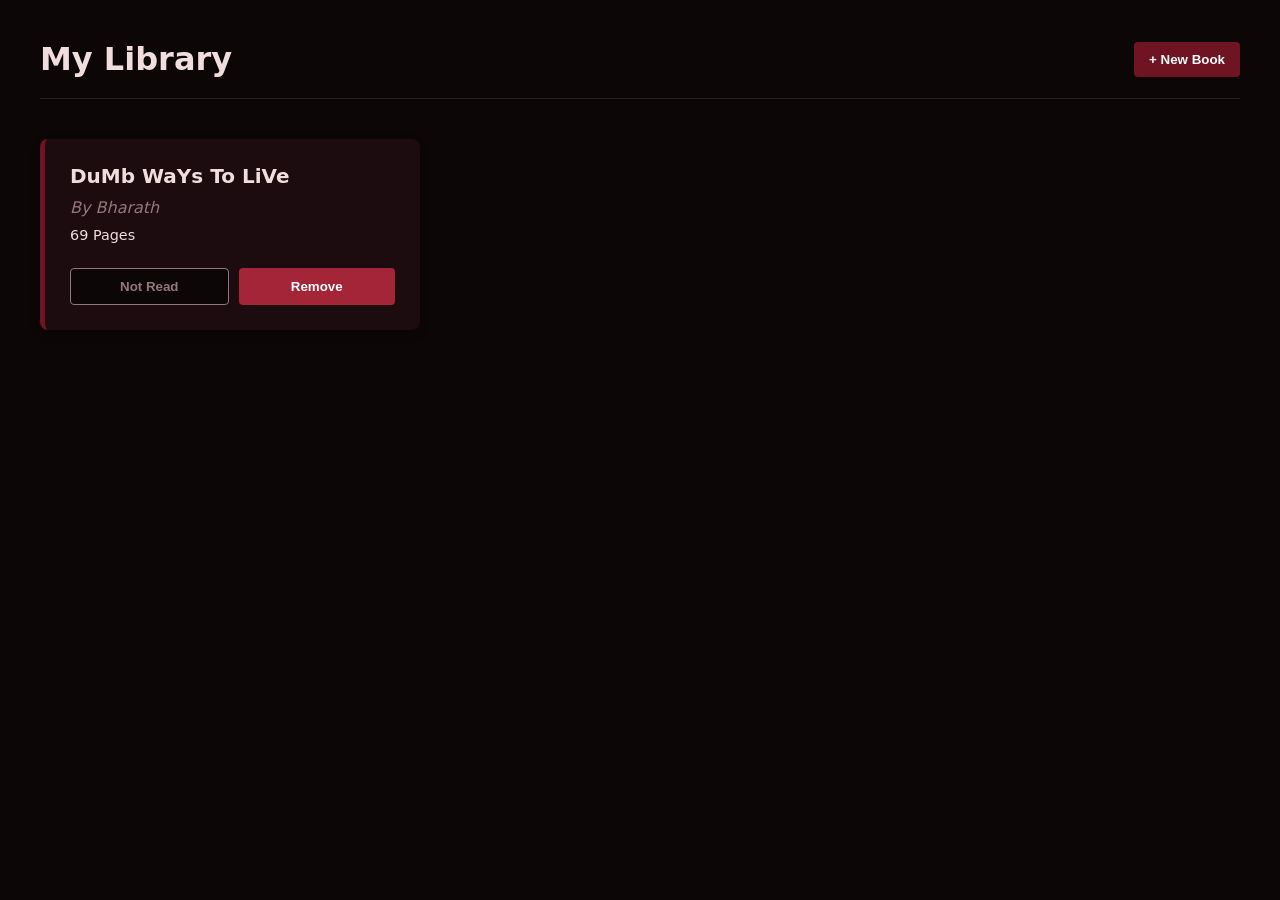
<file: library/index.html>
<!DOCTYPE html>
<html lang="en">
<head>
    <meta charset="UTF-8">
    <meta name="viewport" content="width=device-width, initial-scale=1.0">
    <title>Personal Library</title>
    <link rel="stylesheet" href="styles.css">
    <script src="script.js" defer></script>
</head>
<body>
    <header class="app-header">
        <h1>My Library</h1>
        <button id="open-modal-btn" class="primary-btn">+ New Book</button>
    </header>

    <main id="library-grid" class="grid-container"></main>

    <dialog id="book-modal" class="modal">
        <form id="new-book-form" class="modal-form">
            <h2>Add a New Book</h2>
            
            <div class="input-group">
                <label for="title">Title</label>
                <input type="text" id="title" required>
            </div>
            
            <div class="input-group">
                <label for="author">Author</label>
                <input type="text" id="author" required>
            </div>
            
            <div class="input-group">
                <label for="pages">Pages</label>
                <input type="number" id="pages" required min="1">
            </div>
            
            <div class="checkbox-group">
                <input type="checkbox" id="is-read">
                <label for="is-read">I have read this book</label>
            </div>
            
            <div class="modal-actions">
                <button type="button" id="close-modal-btn" class="secondary-btn">Cancel</button>
                <button type="submit" class="primary-btn">Add Book</button>
            </div>
        </form>
    </dialog>
</body>
</html>
</file>
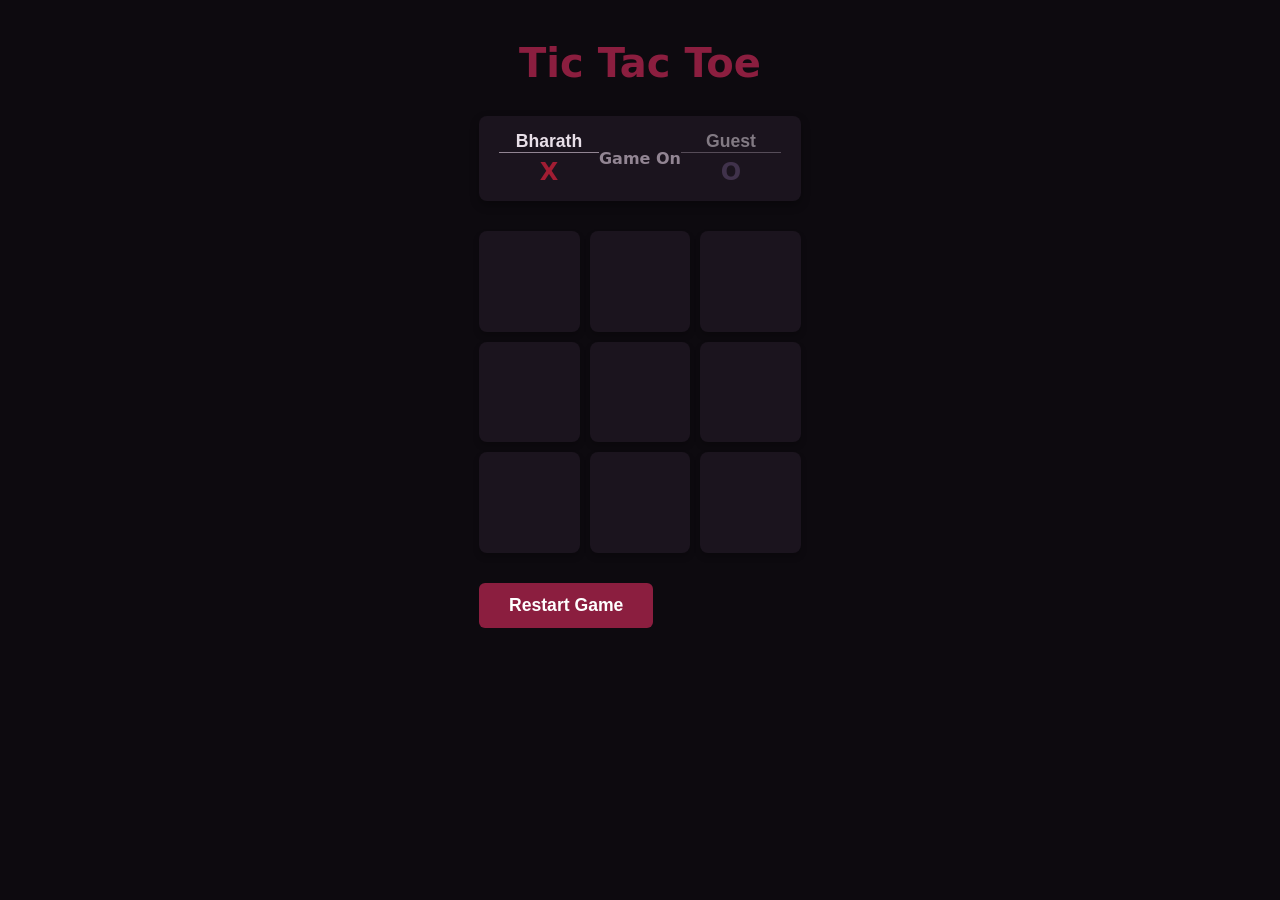
<file: tic_tac_toe/index.html>
<!DOCTYPE html>
<html lang="en">
<head>
    <meta charset="UTF-8">
    <meta name="viewport" content="width=device-width, initial-scale=1.0">
    <title>Tic Tac Toe</title>
    <link rel="stylesheet" href="styles.css">
    <script src="script.js" defer></script>
</head>
<body>
    <div class="app-container">
        <header>
            <h1>Tic Tac Toe</h1>
        </header>

        <main class="game-wrapper">
            <div class="scoreboard">
                <div class="player-info active" id="player1-card">
                    <input type="text" id="player1-name" value="Bharath" maxlength="10">
                    <span class="marker x-marker">X</span>
                </div>
                <div class="status-display" id="status-text">Game Start</div>
                <div class="player-info" id="player2-card">
                    <input type="text" id="player2-name" value="Guest" maxlength="10">
                    <span class="marker o-marker">O</span>
                </div>
            </div>

            <div class="board-container" id="gameboard">
                <div class="cell" data-index="0"></div>
                <div class="cell" data-index="1"></div>
                <div class="cell" data-index="2"></div>
                <div class="cell" data-index="3"></div>
                <div class="cell" data-index="4"></div>
                <div class="cell" data-index="5"></div>
                <div class="cell" data-index="6"></div>
                <div class="cell" data-index="7"></div>
                <div class="cell" data-index="8"></div>
            </div>

            <button id="restart-btn" class="primary-btn">Restart Game</button>
        </main>

        <dialog id="result-modal" class="modal">
            <h2 id="result-message">Player Wins!</h2>
            <button id="modal-restart-btn" class="primary-btn">Play Again</button>
        </dialog>
    </div>
</body>
</html>
</file>
<file: library/styles.css>
:root {
    --bg-main: #0d0607;
    --bg-card: #1c0b0f;
    --accent: #6e1423;
    --text-main: #f0dddd;
    --text-muted: #94777c;
    --danger: #a52538;
    --success: #4f7959;
}

* { margin: 0; padding: 0; box-sizing: border-box; }

body {
    font-family: system-ui, -apple-system, sans-serif;
    background-color: var(--bg-main);
    color: var(--text-main);
    padding: 40px;
}

.app-header {
    display: flex;
    justify-content: space-between;
    align-items: center;
    margin-bottom: 40px;
    padding-bottom: 20px;
    border-bottom: 1px solid rgba(255,255,255,0.1);
}

/* --- GRID LAYOUT --- */
.grid-container {
    display: grid;
    grid-template-columns: repeat(auto-fill, minmax(300px, 1fr));
    gap: 30px;
}

/* --- BOOK CARDS --- */
.book-card {
    background-color: var(--bg-card);
    padding: 25px;
    border-radius: 8px;
    border-left: 5px solid var(--accent);
    display: flex;
    flex-direction: column;
    gap: 10px;
    box-shadow: 0 4px 10px rgba(0,0,0,0.3);
}

.book-title { font-size: 1.25rem; font-weight: bold; }
.book-author { color: var(--text-muted); font-style: italic; }
.book-pages { font-size: 0.9rem; margin-bottom: 15px; }

.card-actions {
    display: flex;
    gap: 10px;
    margin-top: auto; /* Pushes buttons to the bottom of the card */
}

/* --- BUTTONS --- */
button {
    padding: 10px 15px;
    border: none;
    border-radius: 4px;
    font-weight: bold;
    cursor: pointer;
    transition: filter 0.2s;
}
button:hover { filter: brightness(1.2); }

.primary-btn { background-color: var(--accent); color: white; }
.secondary-btn { background-color: transparent; color: var(--text-muted); border: 1px solid var(--text-muted); }
.danger-btn { background-color: var(--danger); color: white; flex: 1; }
.toggle-btn { flex: 1; }
.status-read { background-color: var(--success); color: white; }
.status-unread { background-color: var(--bg-main); color: var(--text-muted); border: 1px solid var(--text-muted); }

/* --- MODAL DIALOG --- */
.modal {
    margin: auto; /* Centers the dialog */
    padding: 30px;
    background-color: var(--bg-card);
    border: 1px solid var(--accent);
    border-radius: 8px;
    color: var(--text-main);
    width: 400px;
    max-width: 90%;
}

.modal::backdrop {
    background-color: rgba(0, 0, 0, 0.7); /* Dims the rest of the screen */
}

.modal-form { display: flex; flex-direction: column; gap: 20px; }
.input-group { display: flex; flex-direction: column; gap: 5px; }
.input-group input { padding: 10px; border-radius: 4px; border: none; outline: none; }
.checkbox-group { display: flex; align-items: center; gap: 10px; }
.modal-actions { display: flex; justify-content: flex-end; gap: 10px; margin-top: 10px; }
</file>
<file: tic_tac_toe/styles.css>
:root {
    --bg-main: #0d0a0f;
    --bg-card: #1b141e;
    --accent: #8b1e3f;
    --text-main: #e8dfe8;
    --text-muted: #928593;
    --x-color: #a11d33;
    --o-color: #665078;
}

* { margin: 0; padding: 0; box-sizing: border-box; }

body {
    font-family: system-ui, -apple-system, sans-serif;
    background-color: var(--bg-main);
    color: var(--text-main);
    display: flex;
    justify-content: center;
    min-height: 100vh;
}

.app-container {
    width: 100%;
    max-width: 600px;
    padding: 40px 20px;
    display: flex;
    flex-direction: column;
    align-items: center;
}

header h1 {
    font-size: 2.5rem;
    margin-bottom: 30px;
    color: var(--accent);
}

/*Scoreboard Flexbox Layout*/
.scoreboard {
    display: flex;
    justify-content: space-between;
    align-items: center;
    width: 100%;
    margin-bottom: 30px;
    background-color: var(--bg-card);
    padding: 15px 20px;
    border-radius: 8px;
    box-shadow: 0 4px 10px rgba(0,0,0,0.3);
}

.player-info {
    display: flex;
    flex-direction: column;
    align-items: center;
    gap: 5px;
    opacity: 0.5; 
    transition: opacity 0.3s;
}

.player-info.active {
    opacity: 1; 
}

.player-info input {
    background: transparent;
    border: none;
    border-bottom: 1px solid var(--text-muted);
    color: var(--text-main);
    font-size: 1.1rem;
    font-weight: bold;
    text-align: center;
    width: 100px;
    outline: none;
}

.player-info input:focus {
    border-bottom-color: var(--accent);
}

.marker { font-size: 1.5rem; font-weight: bold; }
.x-marker { color: var(--x-color); }
.o-marker { color: var(--o-color); }

.status-display {
    font-weight: bold;
    color: var(--text-muted);
}

.board-container {
    display: grid;
    /* Forces exactly 3 columns of equal width */
    grid-template-columns: repeat(3, 1fr); 
    gap: 10px;
    width: 100%;
    max-width: 400px;
    margin-bottom: 30px;
}

/* Aspect ratio hack: Using padding-bottom to force perfect squares regardless of screen width */
.cell {
    background-color: var(--bg-card);
    border-radius: 8px;
    aspect-ratio: 1 / 1; 
    display: flex;
    justify-content: center;
    align-items: center;
    font-size: 4rem;
    font-weight: bold;
    cursor: pointer;
    box-shadow: 0 4px 6px rgba(0,0,0,0.2);
    transition: background-color 0.2s;
}

.cell:empty:hover {
    background-color: rgba(0, 173, 181, 0.1); 
}

.cell.x { color: var(--x-color); }
.cell.o { color: var(--o-color); }

.primary-btn {
    background-color: var(--accent);
    color: white;
    border: none;
    padding: 12px 30px;
    border-radius: 6px;
    font-size: 1.1rem;
    font-weight: bold;
    cursor: pointer;
    transition: filter 0.2s;
}

.primary-btn:hover { filter: brightness(1.2); }

.modal {
    margin: auto;
    padding: 40px;
    background-color: var(--bg-card);
    border: 2px solid var(--accent);
    border-radius: 8px;
    color: var(--text-main);
    text-align: center;
}

.modal::backdrop { background-color: rgba(0, 0, 0, 0.8); }
.modal h2 { margin-bottom: 20px; font-size: 2rem; }
</file>
